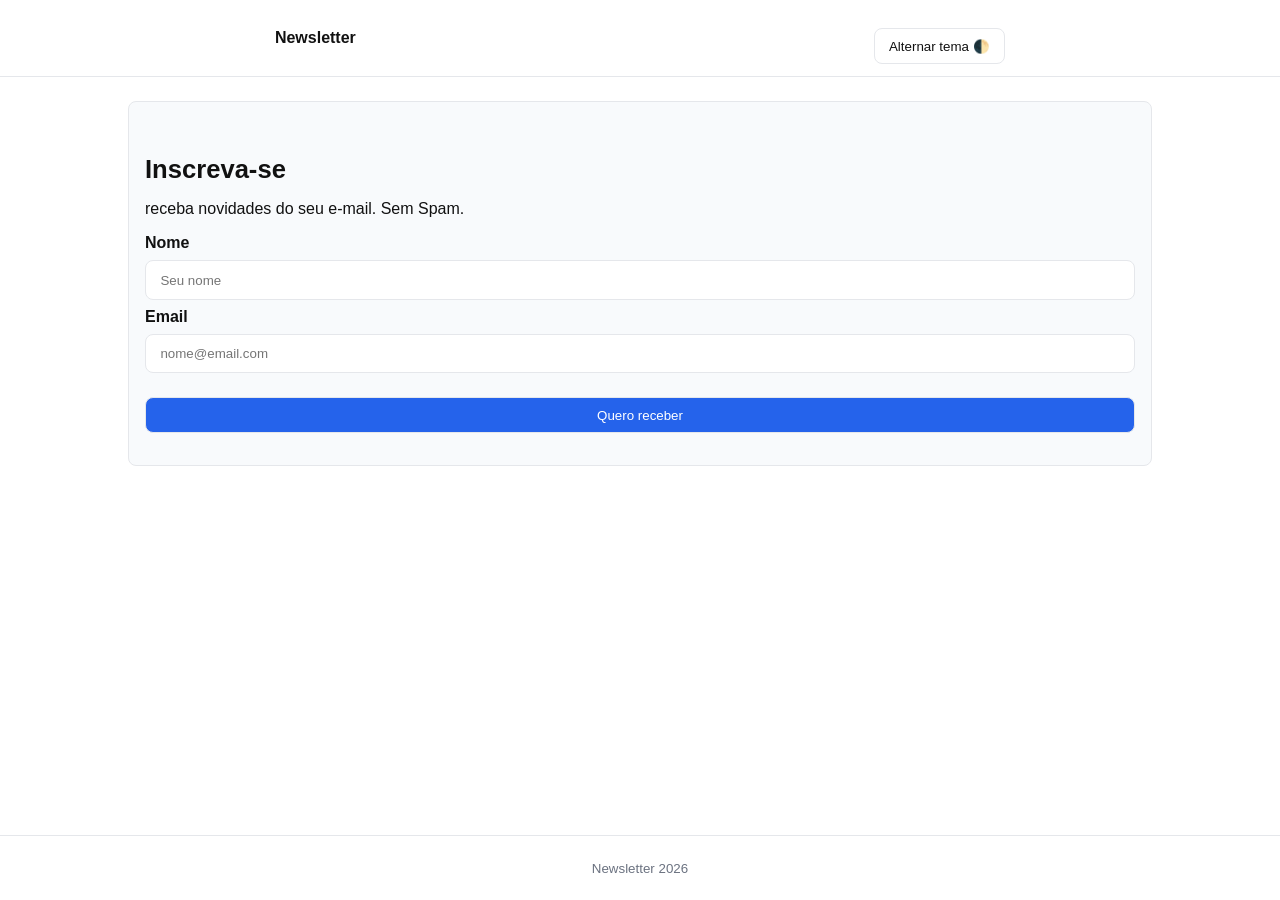
<file: index.html>
<!DOCTYPE html>
<html lang="en">
<head>
    <meta charset="UTF-8">
    <meta name="viewport" content="width=device-width, initial-scale=1.0">
    <title>Newsletter</title>
    <link rel="stylesheet" href="styles.css">
    <script src="app.js" defer></script>

</head>
<body>
    <header class="topo">
        <div class="container">
            <strong> Newsletter</strong>
            <button id="btnTema" class="btn">Alternar tema 🌓</button>
        </div>
    </header>

    <main class="container">
        <section class="caixa">
            <h1>Inscreva-se</h1>
            <p>receba novidades do seu e-mail. Sem Spam.</p>

            <form>
                <label for="Nome">Nome</label>
                <input type="text" name="nome" id="nome" placeholder="Seu nome" required pattern="[A-Za-zÀ-ÿ\s]+">

                <label for="email">Email</label>
                <input type="email" name="email" id="email" placeholder="nome@email.com" required pattern="[^\s@]+@[^\s@]+\.[^\s@]+">
                
                <button type="submit" class="btn primario">Quero receber</button>


            </form>

        </section>
    </main>
    <footer class="rodape">
        <div class="container">
            <small>Newsletter <span id="ano"></span></small>
        </div>
    </footer>


</body>
</html>
</file>
<file: styles.css>
:root {
    --bg: #fff;
    --texto: #111;
    --borda: #e5e7eb;
    --caixa: #f8fafc;
    --acao: #2563eb;

}

[data-tema="escuro"] {
    --bg: #0b1220;
    --texto: #e5e7eb;
    --borda: #1f2937;
    --caixa: #111827;
    --acao: #38bdf8;
}

* {
    box-sizing: border-box;

}

html, body {
    height: 100%;
}

body {
    margin: 0;
    font-family: Arial;
    min-height: 100vh;
    display: flex;
    flex-direction: column;
    background-color: var(--bg);
    color: var(--texto);
    transition: background-color 0.3s, color 0.3s;
}

.topo {
    border-bottom: 1px solid var(--borda);
}

.topo .container {
    display: flex;
    align-items: center;
    justify-content: space-around;
    padding: .75rem 1rem;
}

.caixa {
    border: 1px solid var(--borda);
    background-color: var(--caixa);
    border-radius: .5rem;
    padding: 2rem 1rem;
    max-width: 80%;
    margin: 1.5rem auto;
}

h1 {
    margin-bottom: .5rem;
    font-size: 1.6rem;
}

p {
    margin: 1rem 0; 
}

form {
    display: grid;
    gap: .5rem;
}

label {
    font-weight: 600;
}

input {
    padding: .7rem .9rem;
    border: 1px solid var(--borda);
    border-radius: .5rem ;
    background-color: var(--bg);
    color: var(--texto);
}

.btn {
    padding: .6rem .9rem;
    border: 1px solid var(--borda);
    background-color: var(--bg);
    color: var(--texto);
    border-radius: .5rem;
    cursor: pointer;
    margin-top: 1rem;
}

.btn.primario {
    margin-top: 1rem;
    background-color: var(--acao);
    color: #fff;
}

.rodape {
    border-top: 1px solid var(--borda);
    height: 65px;
    display: flex;
    align-items: center;
    justify-content: center;
    color: #6b7280;
    margin-top: auto;
}
</file>
